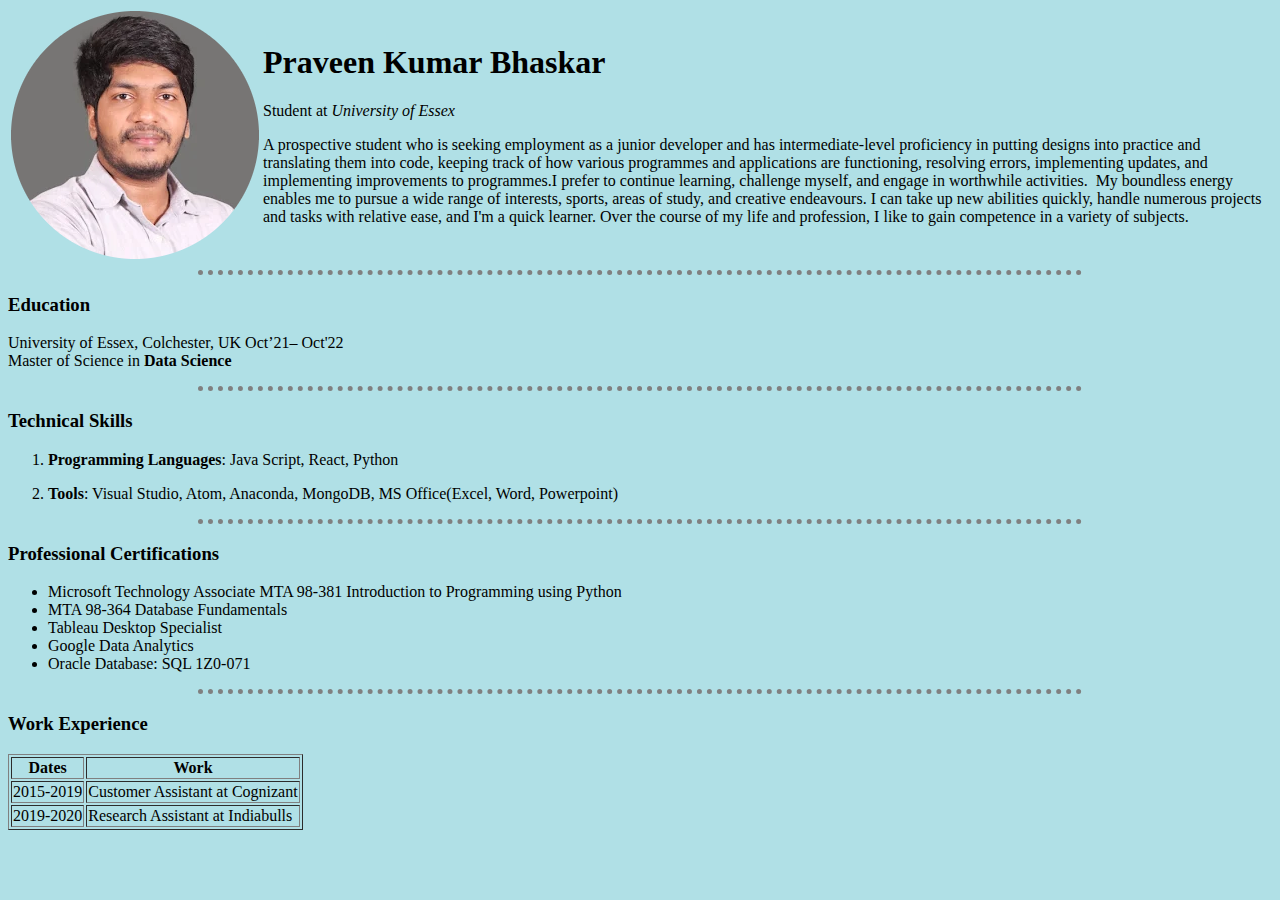
<file: index.html>
<html lang="en">

<head>
    <meta charset="UTF-8">

    <title>About Me</title>
    <link rel="stylesheet" href="style.css">
    <link rel="icon" href="favicon (1).ico">
</head>


<body>
    <table>
        <tr>
            <td><img src="pic.png" alt="Profile Pic"></td>
            <td><h1>Praveen Kumar Bhaskar</h1>
                <p>Student at <em>University of Essex </em></p>
                <p>A prospective student who is seeking employment as a junior developer and has intermediate-level proficiency in
                    putting designs into practice and translating them into code, keeping track of how various programmes and
                    applications are functioning, resolving errors, implementing updates, and implementing improvements to
                    programmes.I prefer to continue learning, challenge myself, and engage in worthwhile activities.  My boundless
                    energy enables me to pursue a wide range of interests, sports, areas of study, and creative endeavours. I can
                    take up new abilities quickly, handle numerous projects and tasks with relative ease, and I'm a quick learner.
                    Over the course of my life and profession, I like to gain competence in a variety of subjects.</p>
                </td>
        </tr>
    </table>
    <hr>
    
    <h3>Education</h3>
    <p>University of Essex, Colchester, UK Oct’21– Oct'22 <br>
        Master of Science in <b>Data Science</b> </p>
        <hr>

    <h3>Technical Skills</h3>
    <ol>
       <li><p><strong>Programming Languages</strong>: Java Script, React, Python </p></li> 
       <li><p><strong>Tools</strong>: Visual Studio, Atom, Anaconda, MongoDB, MS Office(Excel, Word, Powerpoint)</p></li> 
        <p></p>
    </ol>
    <hr>
    <h3>Professional Certifications</h3>
    <ul>
        <li>Microsoft Technology Associate MTA 98-381 Introduction to Programming using Python</li>
        <li>MTA 98-364 Database Fundamentals</li>
        <li>Tableau Desktop Specialist</li>
        <li>Google Data Analytics</li>
        <li>Oracle Database: SQL 1Z0-071</li>

        
    </ul>
    <hr>
    <h3>Work Experience</h3>
    <table border="1px">
        <tr>
            <th>Dates</th>
            <th>Work</th>
        </tr>
        <tr>
            <td>2015-2019</td>
            <td>Customer Assistant at Cognizant </td>
        </tr>
        <tr>
            <td>2019-2020</td>
            <td>Research Assistant at Indiabulls</td>
        </tr>
    </table>

</body>

</html>
</file>
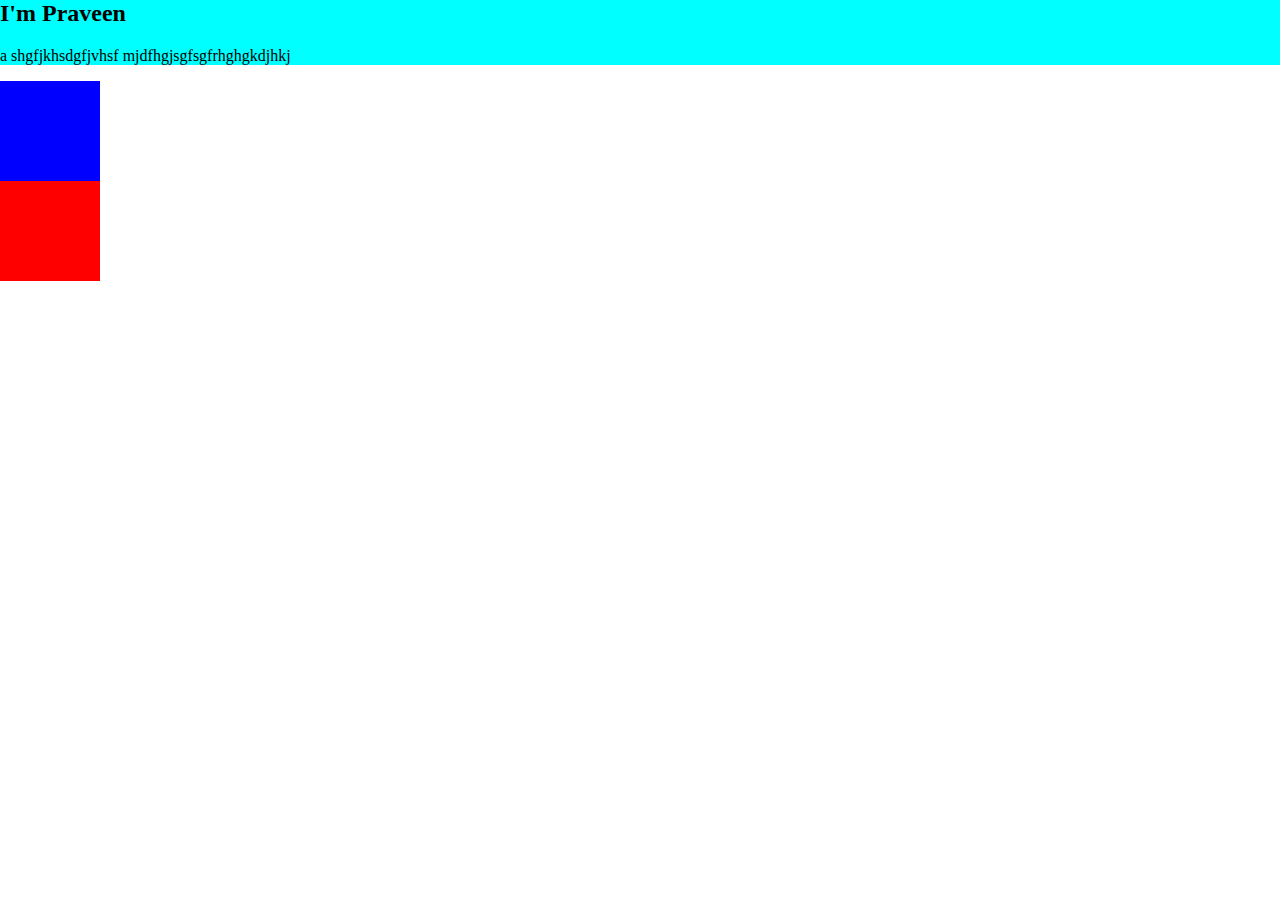
<file: Project/index.html>
<html lang="en">

<head>
    <meta charset="UTF-8">
    <meta http-equiv="X-UA-Compatible" content="IE=edge">
    <meta name="viewport" content="width=device-width, initial-scale=1.0">
    <title>Replica</title>
    <link rel="stylesheet" href="style.css">
</head>

<body>
    <div class="top-container">
        <h2>I'm Praveen</h2>
        <p>a shgfjkhsdgfjvhsf mjdfhgjsgfsgfrhghgkdjhkj</p>
    </div>

    <div class="middle-container">


    </div>

    <div class = "bottom-container">

    </div>

</body>

</html>
</file>
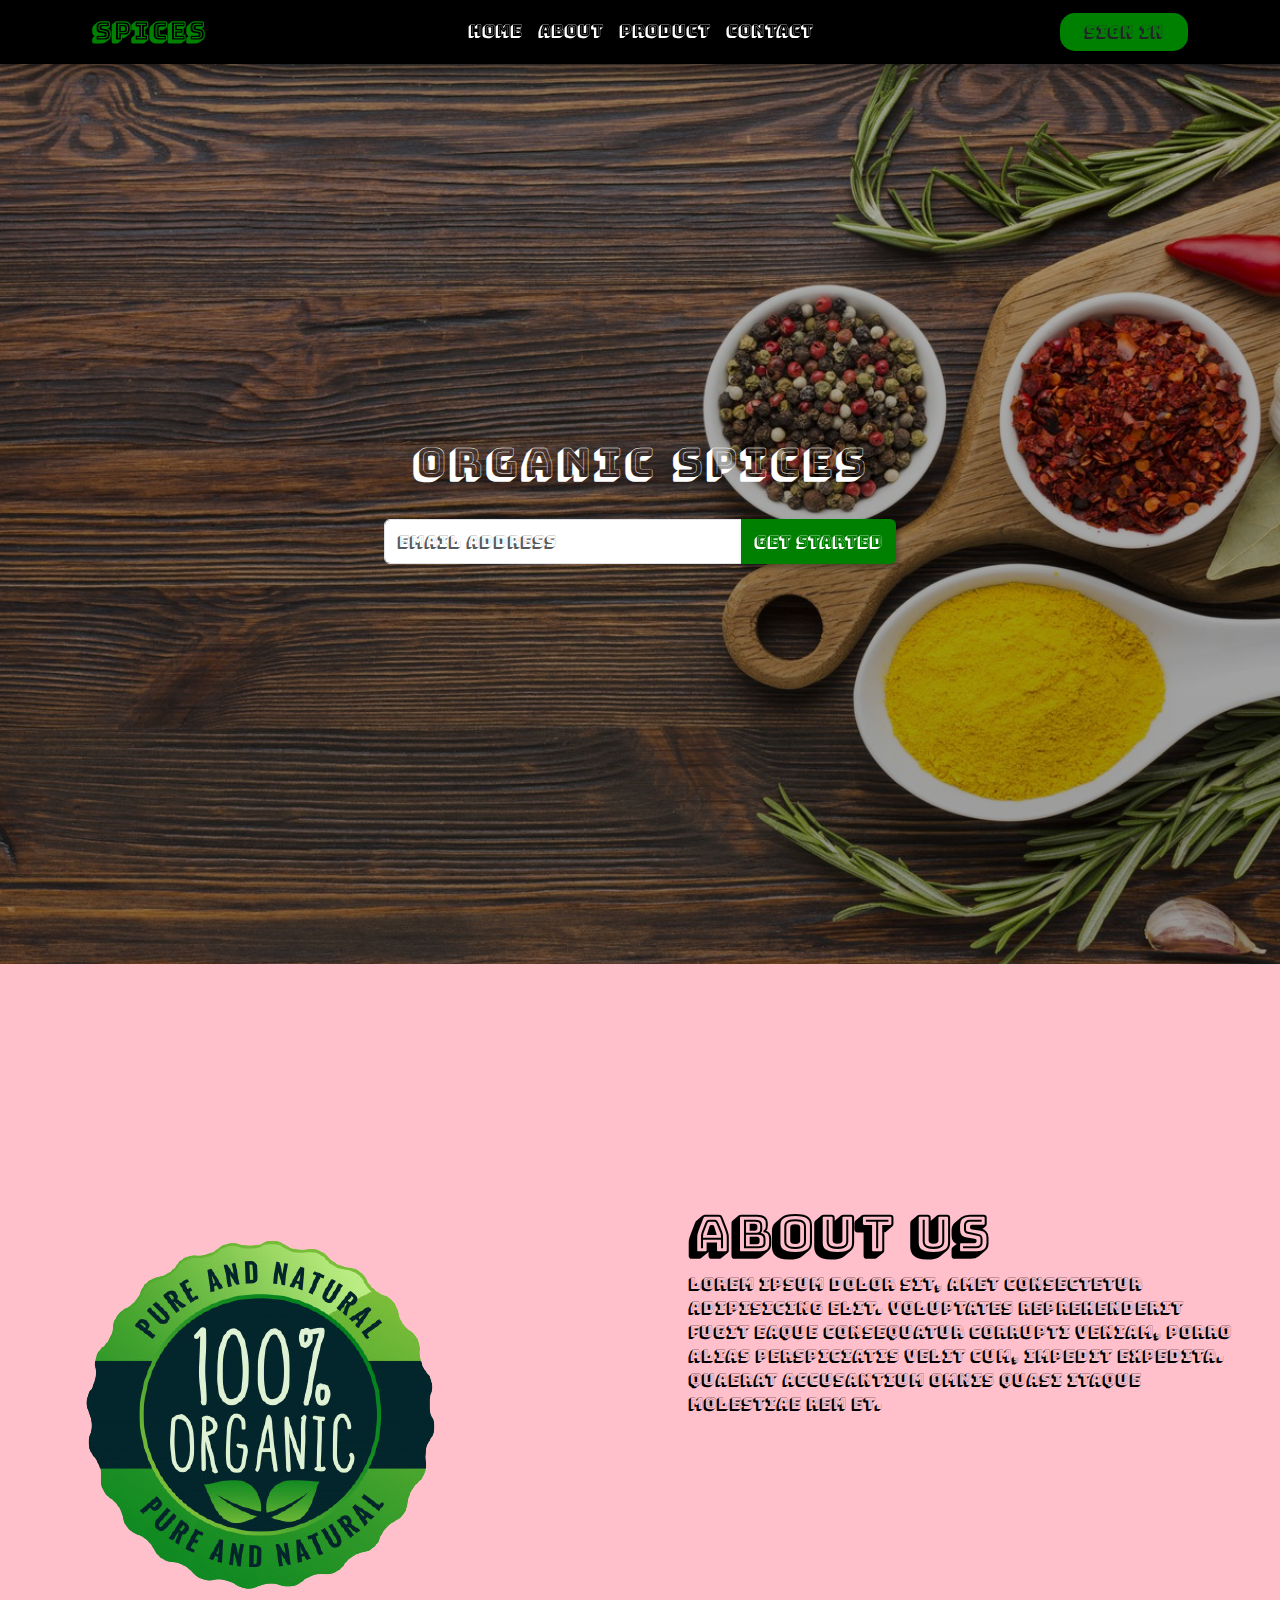
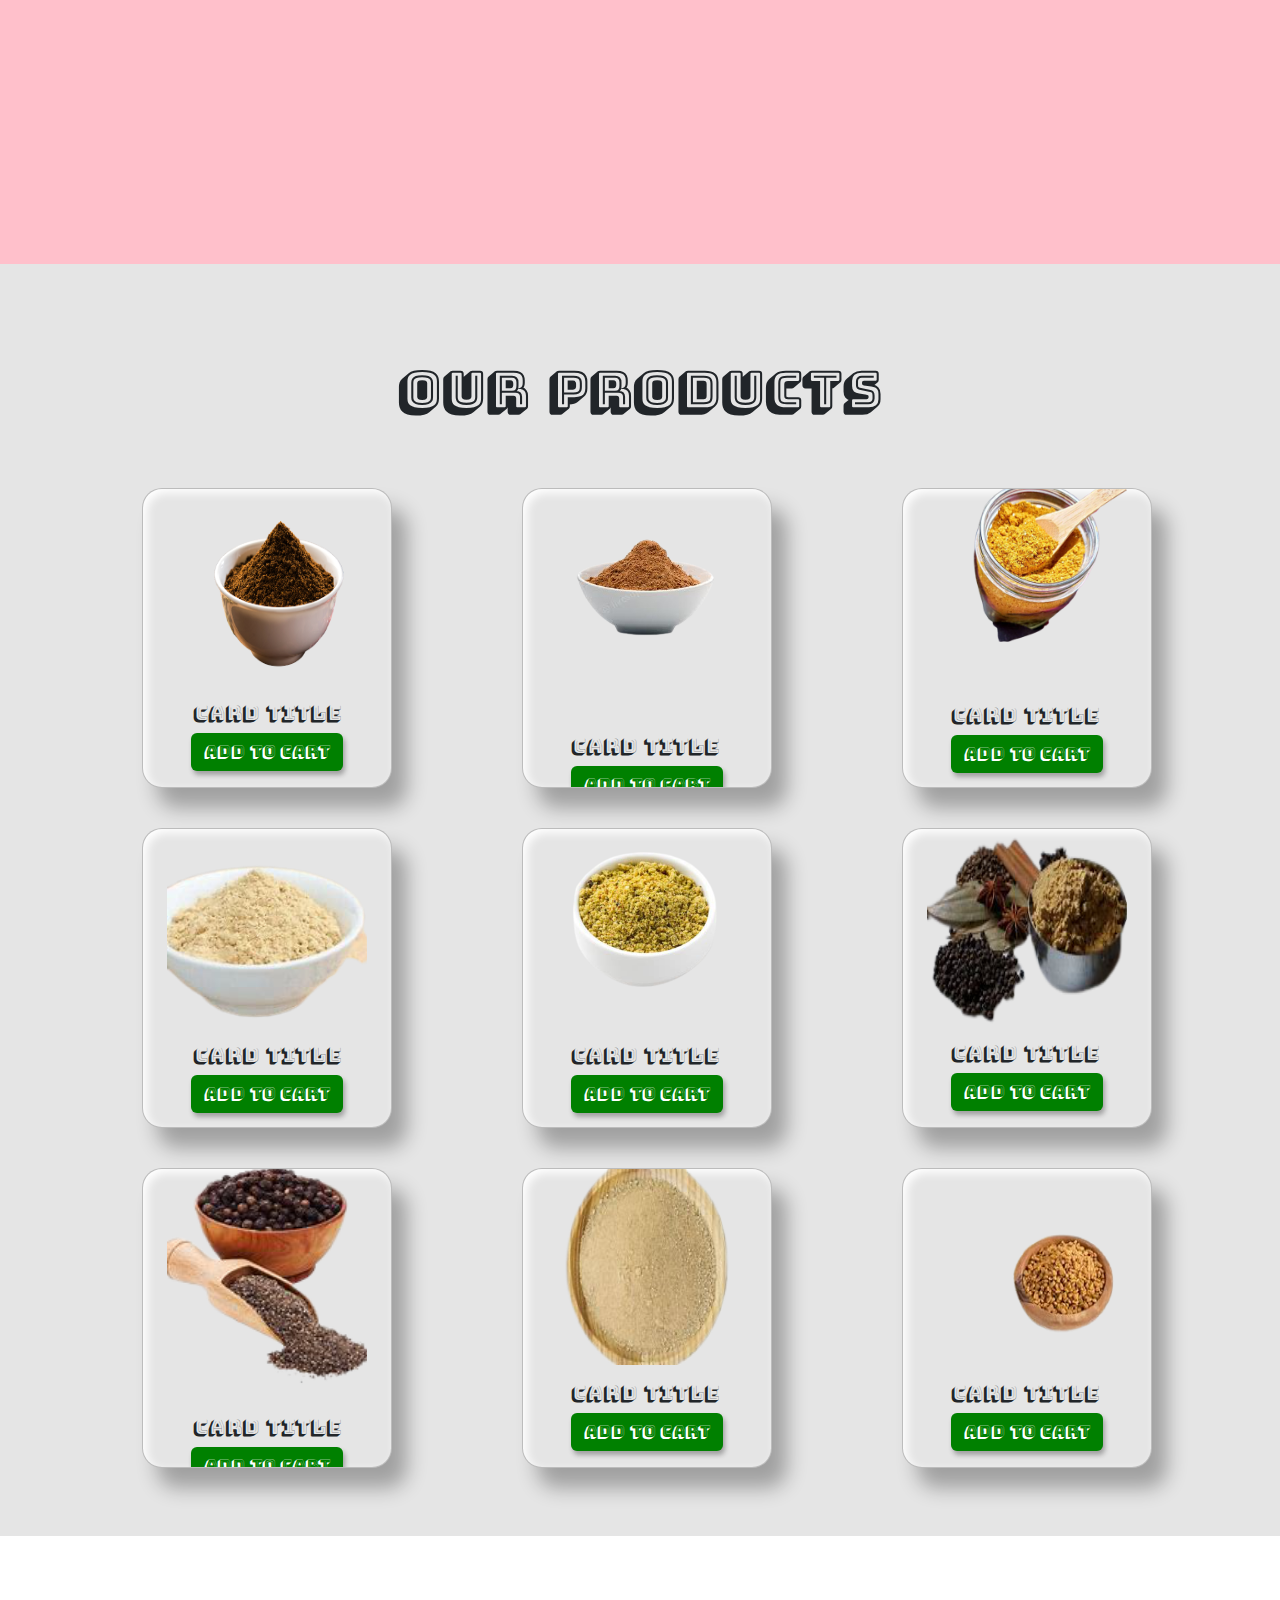
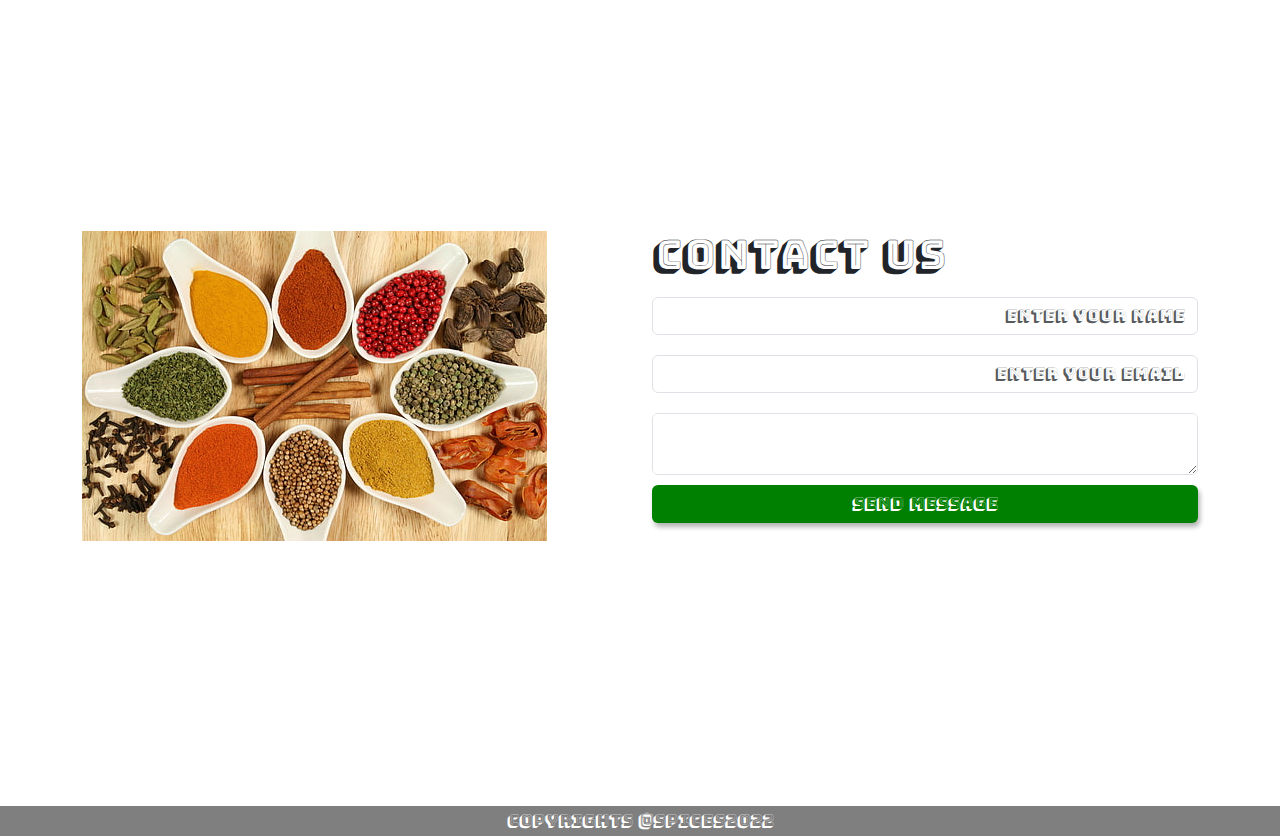
<file: Project/e-comm/index.html>
<!DOCTYPE html>
<html lang="en">

<head>
    <title>Bootstrap 5 Example</title>
    <meta charset="utf-8">
    <meta name="viewport" content="width=device-width, initial-scale=1">
    <link href="https://cdn.jsdelivr.net/npm/bootstrap@5.2.2/dist/css/bootstrap.min.css" rel="stylesheet">
    <script src="https://cdn.jsdelivr.net/npm/bootstrap@5.2.2/dist/js/bootstrap.bundle.min.js"></script>
    <link rel="stylesheet" href="style.css">
</head>

<body>
    <!-- Navbar -->
    <nav class="navbar navbar-expand-lg navbar -dark" id="navbar">
        <div class="container-fluid">
            <a class="navbar-brand" href="#">Spices</a>
            <button class="navbar-toggler" type="button" data-bs-toggle="collapse"
                data-bs-target="#navbarSupportedContent">
                <span class="navbar-toggler-icon"></span>
            </button>
            <div class="collapse navbar-collapse" id="navbarSupportedContent">
                <ul class="navbar-nav mx-auto">
                    <li class="nav-item">
                        <a class="nav-link" href="#home">Home</a>
                    </li>
                    <li class="nav-item">
                        <a class="nav-link" href="#about">About</a>
                    </li>
                    <li class="nav-item">
                        <a class="nav-link" href="#product">Product</a>
                    </li>
                    <li class="nav-item">
                        <a class="nav-link" href="#contact">Contact</a>
                    </li>
                </ul>
                <button class="btn"> Sign In</button>



            </div>
    </nav>


    <!-- Home -->
    <section id="home">
        <h1 class="text-center">Organic Spices </h1>
        <div class='input-group m-4'>
            <input type='text' class='form-control' placeholder="Email Address">
            <button class='btn signin'> Get Started</button>
        </div>
    </section>
    <!--about-->
    <section id='about'>
        <div class='container-fluid'>
            <div class='row'>
                <div class='col-lg-6 col-md-6 col-12 my-2'>
                    <img src="about.png" class='img-fluid'>
                </div>
                <div class='col-lg-6 col-md-6 col-12 p-lg-5 p-2'>
                    <h1>ABOUT US</h1>
                    <p>Lorem ipsum dolor sit, amet consectetur adipisicing elit. Voluptates reprehenderit fugit eaque
                        consequatur corrupti veniam, porro alias perspiciatis velit cum, impedit expedita. Quaerat
                        accusantium omnis quasi itaque molestiae rem et.</p>
                </div>


            </div>
        </div>

        </div>
    </section>

    <!-- Our_products -->
    <section id='product'>
        <div class='container m-5'>
            <h1 class='text-center my-5'> Our Products</h1>
            <div class='row'>
                <div class="col-lg-4 col-md-4 col-12">
                    <div class="card">
                        <img src="img3.png" class="card-img-top">
                        <div class="card-body text-center">
                            <h5 class="card-title">Card title</h5>

                            <a href="#" class="btn signin">Add To Cart</a>
                        </div>

                    </div>


                </div>
                <div class="col-lg-4 col-md-4 col-12">
                    <div class="card">
                        <img src="img4.png" class="card-img-top">
                        <div class="card-body">
                            <h5 class="card-title">Card title</h5>

                            <a href="#" class="btn signin"">Add To Cart</a>
                        </div>

                    </div>


                </div>
                <div class="col-lg-4 col-md-4 col-12">
                    <div class="card">
                        <img src="img5.png" class="card-img-top">
                        <div class="card-body">
                            <h5 class="card-title">Card title</h5>

                            <a href="#" class="btn signin"">Add To Cart</a>
                        </div>

                    </div>


                </div>


            </div>

            <div class='row'>
                <div class="col-lg-4 col-md-4 col-12">
                    <div class="card">
                        <img src="img6.png" class="card-img-top">
                        <div class="card-body text-center">
                            <h5 class="card-title">Card title</h5>

                            <a href="#" class="btn signin"">Add To Cart</a>
                        </div>

                    </div>


                </div>
                <div class="col-lg-4 col-md-4 col-12">
                    <div class="card">
                        <img src="img7.png" class="card-img-top">
                        <div class="card-body">
                            <h5 class="card-title">Card title</h5>

                            <a href="#" class="btn signin"">Add To Cart</a>
                        </div>

                    </div>


                </div>
                <div class="col-lg-4 col-md-4 col-12">
                    <div class="card">
                        <img src="img8.png" class="card-img-top">
                        <div class="card-body">
                            <h5 class="card-title">Card title</h5>

                            <a href="#" class="btn signin"">Add To Cart</a>
                        </div>

                    </div>


                </div>


            </div>
            <div class='row'>
                <div class="col-lg-4 col-md-4 col-12">
                    <div class="card">
                        <img src="img9.png" class="card-img-top">
                        <div class="card-body text-center">
                            <h5 class="card-title">Card title</h5>

                            <a href="#" class="btn signin"">Add To Cart</a>
                        </div>

                    </div>


                </div>
                <div class="col-lg-4 col-md-4 col-12">
                    <div class="card">
                        <img src="img10.png" class="card-img-top">
                        <div class="card-body">
                            <h5 class="card-title">Card title</h5>

                            <a href="#" class="btn signin"">Add To Cart</a>
                        </div>

                    </div>


                </div>
                <div class="col-lg-4 col-md-4 col-12">
                    <div class="card">
                        <img src="img11.png" class="card-img-top">
                        <div class="card-body">
                            <h5 class="card-title">Card title</h5>

                            <a href="#" class="btn signin"">Add To Cart</a>
                        </div>

                    </div>


                </div>


            </div>

        </div>

    </section>

    <section id = 'contact'>
        <div class = 'container'>
            <div class ='row'>
                <div class = 'col-lg-6 col-md-6 col-12'>
                    <img src="contact.jpg" alt="contact_pic" class="img-fluid">

                </div>
                <div class="col-lg-6 col-md-6 col-12">
                    <h1>CONTACT US</h1>
                    <form class="mg-3" >
                        <input type="text" class = 'form-control form-text'
                        placeholder="Enter your name">
                        <input type="email" class="form-control form-text"
                         placeholder="Enter your email">
                         <textarea class = 'form-control'
                         placeholder="Enter your message">
                            

                         </textarea>
                         <button class="btn signin">Send Message</button>

                    </form>

                </div>

            </div>

        </div>

    </section>
    <footer>Copyrights @Spices2022</footer>

</body>

</html>
</file>
<file: style.css>
body{
    background-color: powderblue;
}

hr{
    border-style: none;
    border-top-style: dotted;
    border-color: grey;
    width: 70%;
    border-width: 5px;

}
h1{
    color: black;
}

h3{
    color: black;
}
</file>
<file: Project/style.css>
body{
    margin: 0;
}
h2{
margin-top: 0%;
}


.top-container{
    background-color: aqua;
    
}

.middle-container{
    background-color: blue;
    width: 100px;
    height:100px;
}

.bottom-container{
    background-color: red;
    width: 100px;
    height: 100px;
}
</file>
<file: Project/e-comm/style.css>
@import url('https://fonts.googleapis.com/css2?family=Bangers&family=Bungee+Shade&display=swap');
* {
    margin: 0;
    padding: 0;
    box-sizing: border-box;
    font-family: 'Bungee Shade', cursive;

}

#navbar{
    position: sticky;
    top: 0;
    left: 0;
    z-index: 1;
    padding: .5rem 5rem;
    box-shadow: 5px 5px 20px rgba(0, 0, 0, .5);
    background: black;
}

.navbar .navbar-brand{
    font-size: 25px;
    font-weight: 800;
    color: green !important;
}

#navbarSupportedContent a{
    color: white;
    border-bottom: 2px solid transparent;
}


#navbarSupportedContent a:hover{
    border-bottom: 2px solid green;
}

#navbarSupportedContent button{
    background: green;
    width: 8rem;
    border-radius: 15px;
}

section{
    width: 100%;
    min-height:  100vh;
    display: flex;
    justify-content: center;
    align-items: center;
    
}

/***Home***/

#home{
    background:  linear-gradient(rgba(0,0,0,.3),rgba(0,0,0,.4)),url(bg.jpg);
    background-size: cover;
    background-position: center;
    flex-direction: column;
}

#home{
    font-size: 100px;
    color: white;
    letter-spacing: 3px;
    text-shadow: 0px 1px 0px white,
    0px 1px 0px white,
    0px 2px 0px white,
    0px 3px 0px white,

0px 4px 0px white,

0px 5px 0px white,
}

#home .input-group{
    width: 40%;
    height: 45px;
}

.signin{
    background: green !important;
    color: white !important;
    box-shadow: 2px 4px 5px rgba(0,0,0,.3 );
}

/***About***/

#about{
    background: linear-gradient(to right, pink, pink 100%);
}

#about h1{
    font-weight: 800;
    font-size: 50px;
    color: black;

}

#about p{
    color: black;
}
/* products */

#product{
    background: #e5e5e5;
}

#product h1{
    font-size: 50px;
    letter-spacing: 2px;
    font-weight: 700;
}

#product img{
    width: 200px;
    height: 300px;
 
}

.card{
    width: 250px;
    height: 300px;
    background: #e5e5e5 !important;
    box-shadow: 15px 20px 20px rgba(0,0,0,.3),
    inset 4px 4px 10px white;
    border-radius: 20px;
    overflow:  hidden;
    justify-content: center;
    align-items: center;
    margin:  20px 60px;
}

.card:hover{
    box-shadow: inset 5px 5px 20px rgba(0,0,0,.3 ),
                inset -4px -4px 10px white;
}

.form-text{
    color:red;
    text-align: end;
}

.box{
    width: 80% !important;
    margin-top: 10px;
}
form{
    display: flex;
    flex-direction: column;
}
#contact input{
    margin: 10px 0px;
}

#contact textarea{
    margin: 10px 0px;
}

footer{
    width: 100%;
    height: 30px;
    background: rgba(0, 0, 0, .5);
    margin-top: -30px;
    text-align: center;
    color: white;
    padding: 3px;
}
</file>
